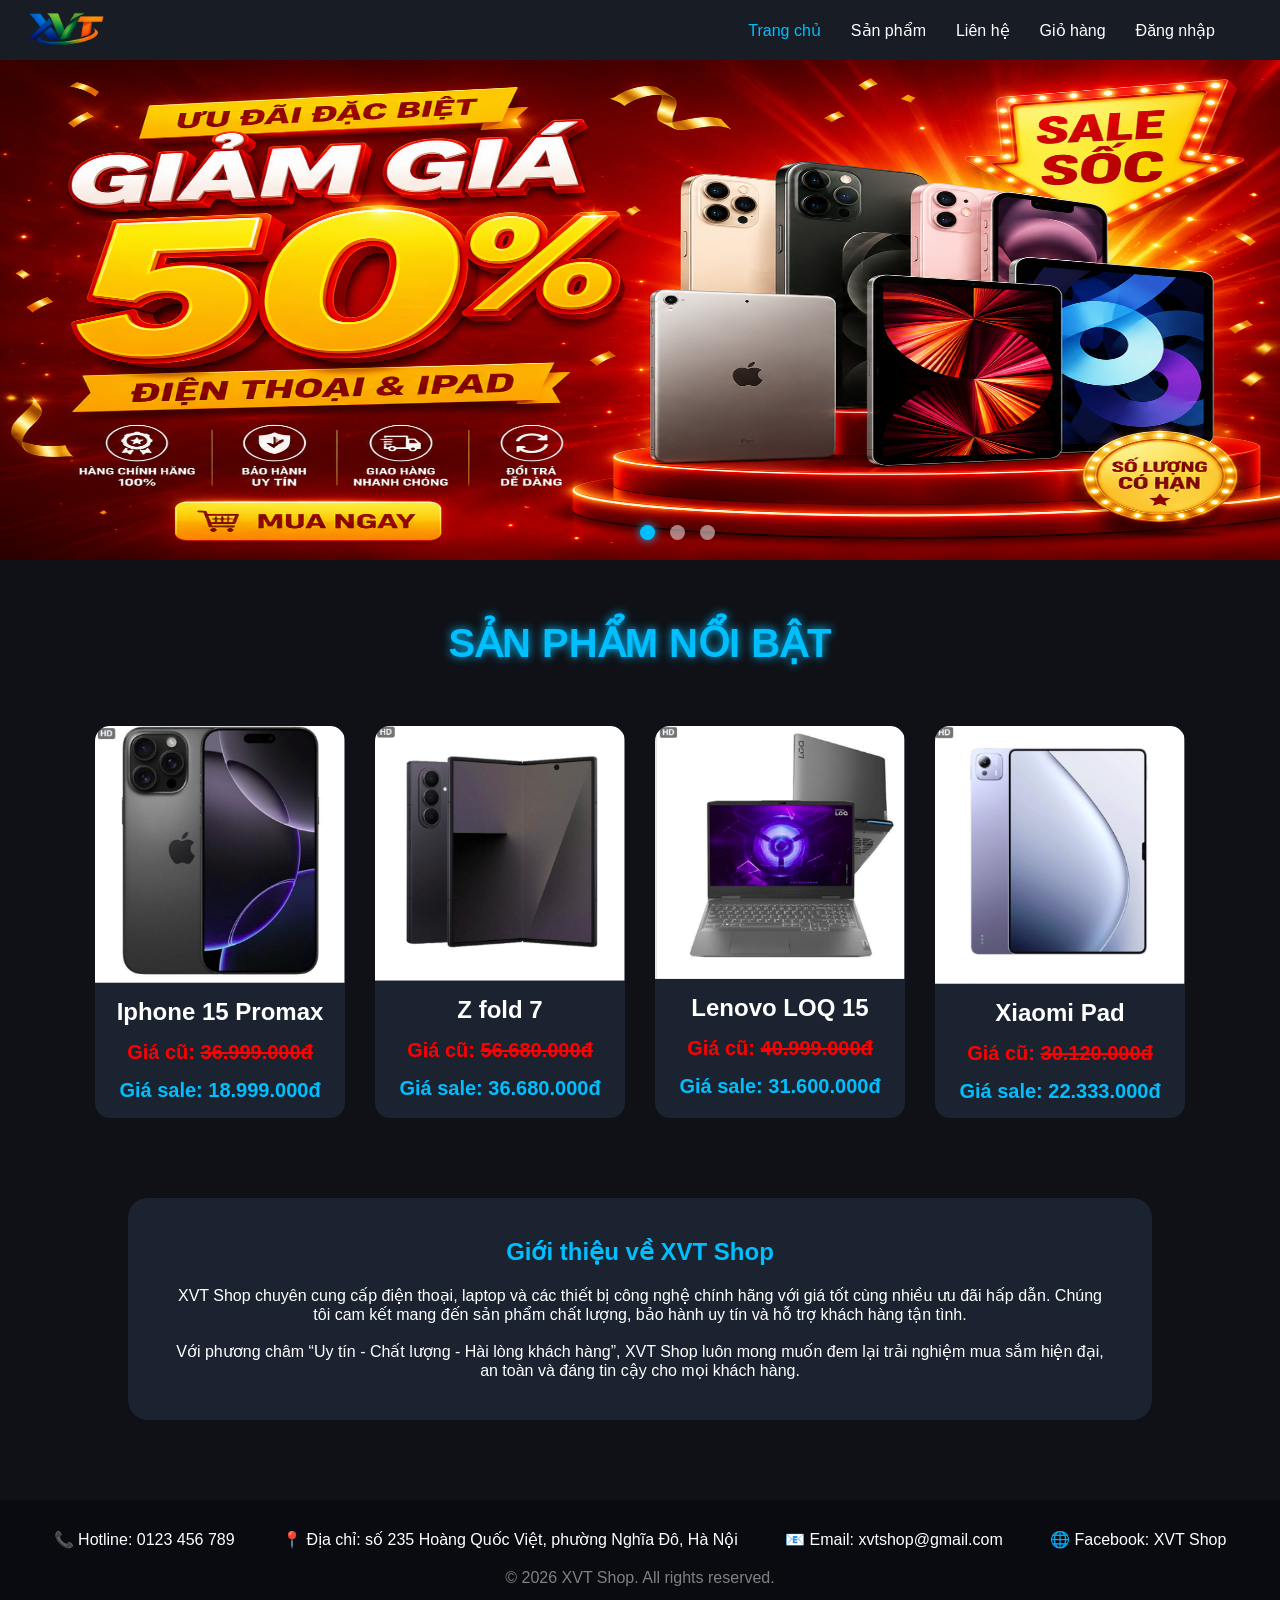
<file: index.html>
<html>
<head>
    <meta name="viewport" content="width=device-width, initial-scale=1.0">
    <title>XVT Shop</title>
    <link rel="icon" type="image/png" href="../images/logo.png">
    <link rel="stylesheet" href="../css/style.css">
</head>
<body>
    <header>
        <div class="navbar">
            <div class="logo">
                <img src="../images/logo.png">
        </div>
            <div class="menu">
                <a href="index.html" class="active">Trang chủ</a>
                <a href="products.html">Sản phẩm</a>
                <a href="contact.html">Liên hệ</a>
                <a href="cart.html">Giỏ hàng</a>
                <a href="login.html">Đăng nhập</a>
            </div>
        </div>
    </header>
    <section>
        <div class="banner">
            <div class="slide active">
                <img src="../images/banner1.png">
            </div>
            <div class="slide">
                <img src="../images/banner2.png">
            </div>
            <div class="slide">
                <img src="../images/banner3.png">
            </div>
            <div class="dots">
                <div class="dot active"></div>
                <div class="dot"></div>
                <div class="dot"></div>
            </div>
        </div>
    </section>
    <section>
        <h1 class="title">SẢN PHẨM NỔI BẬT</h1>
        <div class="products">
            <div class="product">
                <img src="../images/iphone1.png">
                <h2>Iphone 15 Promax </h2>
                <p class="p1">Giá cũ: <del>36.999.000đ</del></p>
                <p>Giá sale: 18.999.000đ</p>
            </div>
            <div class="product">
                <img src="../images/samsung3.png">
                <h2>Z fold 7</h2>
                <p class="p1">Giá cũ: <del>56.680.000đ</del></p>
                <p>Giá sale: 36.680.000đ</p>
            </div>
            <div class="product">
                <img src="../images/LenovoLOQ.png">
                <h2>Lenovo LOQ 15</h2>
                <p class="p1">Giá cũ: <del>40.999.000đ</del></p>
                <p>Giá sale: 31.600.000đ</p>
            </div>
            <div class="product">
                <img src="../images/XiaomiPad.png">
                <h2>Xiaomi Pad</h2>
                <p class="p1">Giá cũ: <del>30.120.000đ</del></p>
                <p>Giá sale: 22.333.000đ</p>
            </div>
        </div>
    </section>
    <section>
        <div class="about">
            <h2>Giới thiệu về XVT Shop</h2>
            <p>
                XVT Shop chuyên cung cấp điện thoại, laptop và các thiết bị công nghệ chính hãng
                với giá tốt cùng nhiều ưu đãi hấp dẫn.
                Chúng tôi cam kết mang đến sản phẩm chất lượng,
                bảo hành uy tín và hỗ trợ khách hàng tận tình.
            </p>
            <br>
            <p>
                Với phương châm “Uy tín - Chất lượng - Hài lòng khách hàng”,
                XVT Shop luôn mong muốn đem lại trải nghiệm mua sắm hiện đại,
                an toàn và đáng tin cậy cho mọi khách hàng.
            </p>
        </div>
    </section>
<footer>
        <div class="footer-box">
            <p>📞 Hotline: 0123 456 789</p>
            <p>📍 Địa chỉ: số 235 Hoàng Quốc Việt, phường Nghĩa Đô, Hà Nội</p>
            <p>📧 Email: xvtshop@gmail.com</p>
            <p>🌐 Facebook: XVT Shop</p>
        </div>
        <p class="gioithieu">© 2026 XVT Shop. All rights reserved.</p>
</footer>
    <script src="../js/main.js"></script>
</body>
</html>
</file>
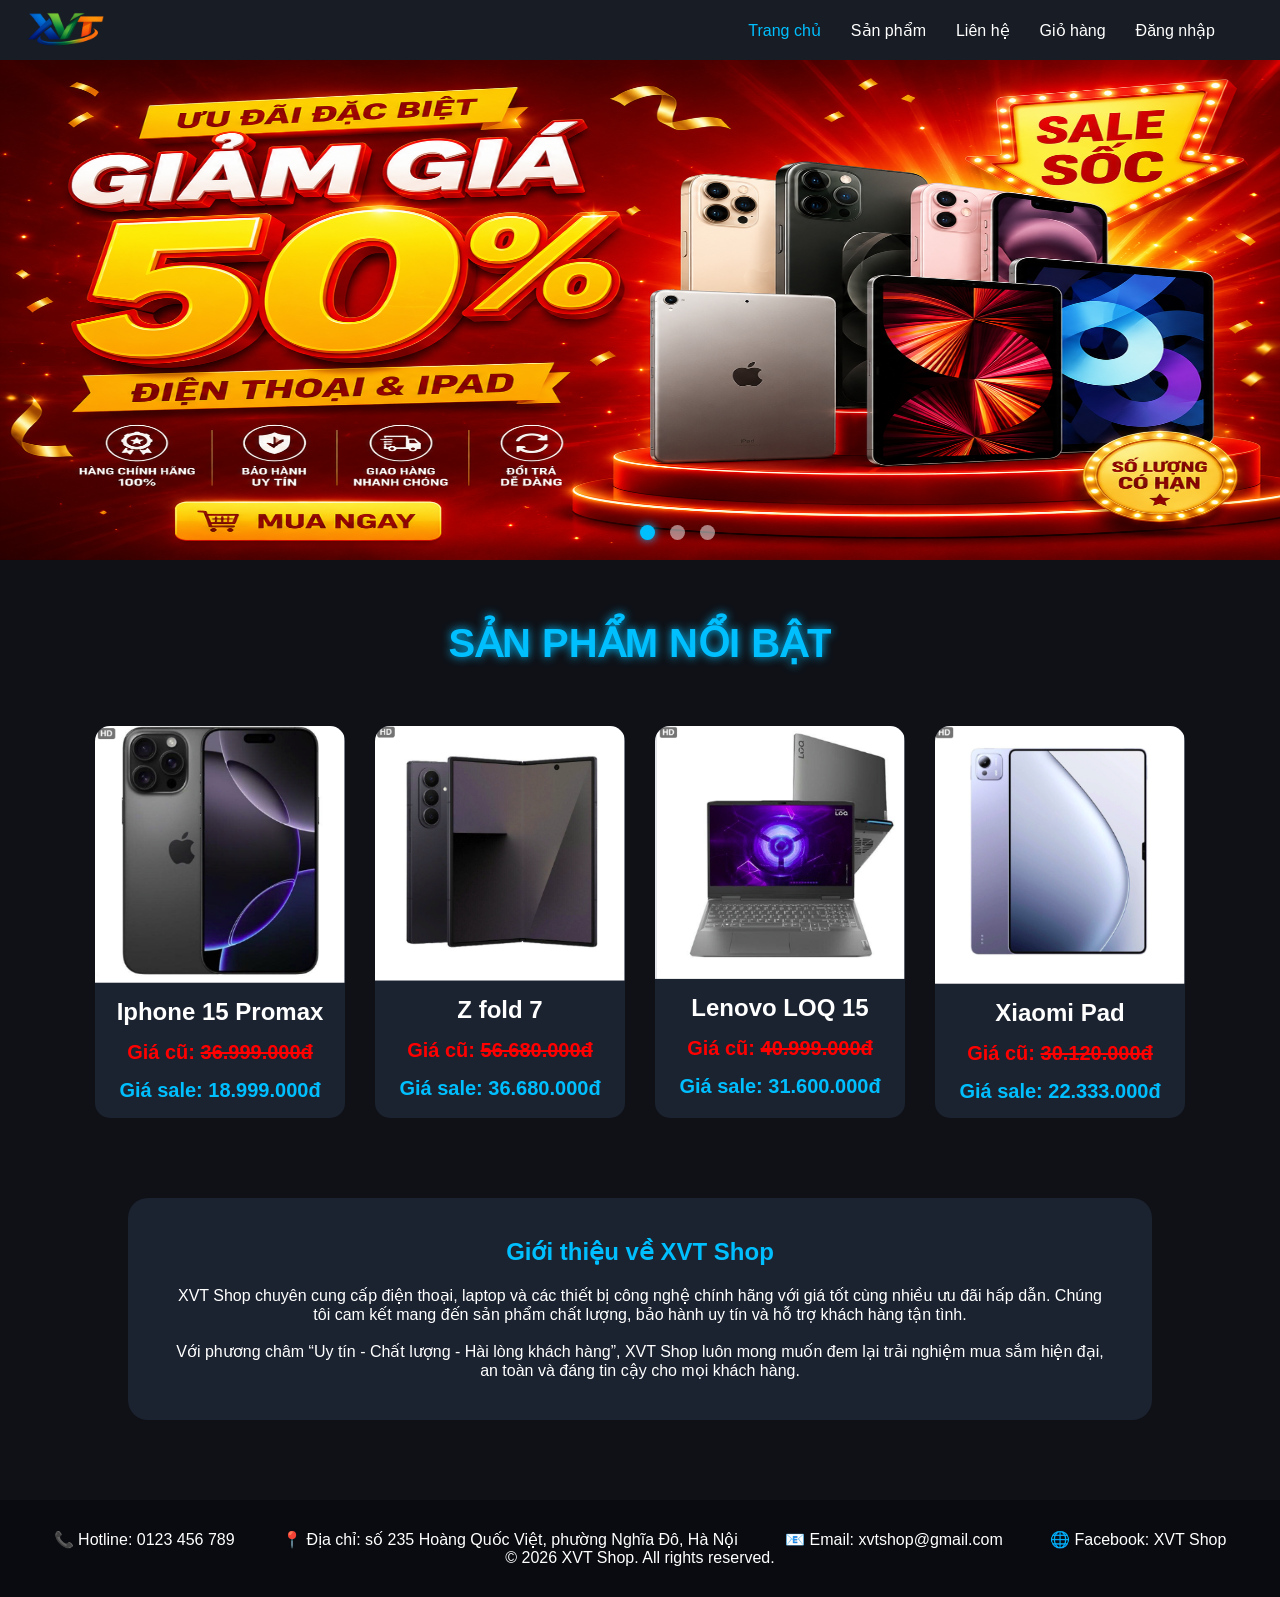
<file: html/index.html>
<html>
<head>
    <meta name="viewport" content="width=device-width, initial-scale=1.0">
    <title>XVT Shop</title>
    <link rel="stylesheet" href="../css/style.css">
</head>

<body>
    <header>
        <div class="navbar">
            <div class="logo">
                <img src="../images/logo.png">
        </div>

            <div class="menu">
                <a href="index.html" class="active">Trang chủ</a>
                <a href="products.html">Sản phẩm</a>
                <a href="contact.html">Liên hệ</a>
                <a href="cart.html">Giỏ hàng</a>
                <a href="login.html">Đăng nhập</a>
            </div>
        </div>
    </header>

    <section>
        <div class="banner">
            <div class="slide active">
                <img src="../images/banner1.png">
            </div>
            <div class="slide">
                <img src="../images/banner2.png">
            </div>
            <div class="slide">
                <img src="../images/banner3.png">
            </div>
            <div class="dots">
                <div class="dot active"></div>
                <div class="dot"></div>
                <div class="dot"></div>
            </div>
        </div>
    </section>

    <section>
        <h1 class="title">SẢN PHẨM NỔI BẬT</h1>
        <div class="products">

            <div class="product">
                <img src="../images/iphone1.png">
                <h2>Iphone 15 Promax </h2>
                <p class="p1">Giá cũ: <del>36.999.000đ</del></p>
                <p>Giá sale: 18.999.000đ</p>
            </div>

            <div class="product">
                <img src="../images/samsung3.png">
                <h2>Z fold 7</h2>
                <p class="p1">Giá cũ: <del>56.680.000đ</del></p>
                <p>Giá sale: 36.680.000đ</p>

            </div>

            <div class="product">
                <img src="../images/LenovoLOQ.png">
                <h2>Lenovo LOQ 15</h2>
                <p class="p1">Giá cũ: <del>40.999.000đ</del></p>
                <p>Giá sale: 31.600.000đ</p>
            </div>

            <div class="product">
                <img src="../images/XiaomiPad.png">
                <h2>Xiaomi Pad</h2>
                <p class="p1">Giá cũ: <del>30.120.000đ</del></p>
                <p>Giá sale: 22.333.000đ</p>
            </div>

        </div>

    </section>

    <section>
        <div class="about">
            <h2>Giới thiệu về XVT Shop</h2>
            <p>
                XVT Shop chuyên cung cấp điện thoại, laptop và các thiết bị công nghệ chính hãng
                với giá tốt cùng nhiều ưu đãi hấp dẫn.
                Chúng tôi cam kết mang đến sản phẩm chất lượng,
                bảo hành uy tín và hỗ trợ khách hàng tận tình.
            </p>
            <br>
            <p>
                Với phương châm “Uy tín - Chất lượng - Hài lòng khách hàng”,
                XVT Shop luôn mong muốn đem lại trải nghiệm mua sắm hiện đại,
                an toàn và đáng tin cậy cho mọi khách hàng.
            </p>
        </div>
    </section>

<footer>
        <div class="footer-box">
            <p>📞 Hotline: 0123 456 789</p>
            <p>📍 Địa chỉ: số 235 Hoàng Quốc Việt, phường Nghĩa Đô, Hà Nội</p>
            <p>📧 Email: xvtshop@gmail.com</p>
            <p>🌐 Facebook: XVT Shop</p>
        </div>
        <p class="copyright">© 2026 XVT Shop. All rights reserved.</p>
</footer>
    </footer>
    <script src="../js/main.js"></script>
</body>
</html>
</file>
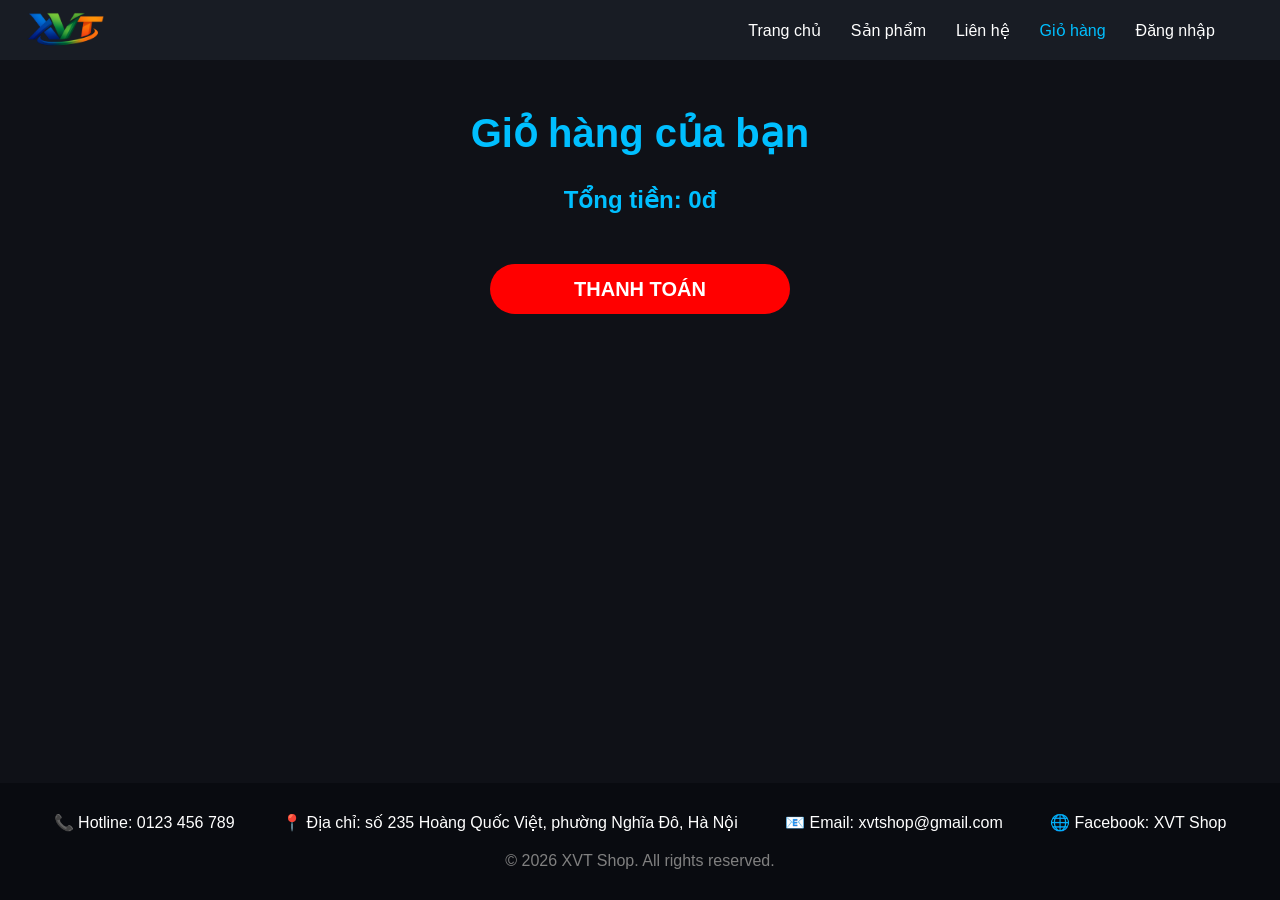
<file: cart.html>
<html>
<head>
    <meta name="viewport" content="width=device-width, initial-scale=1.0">
    <title>XVT Shop</title>
    <link rel="stylesheet" href="../css/cart.css">
</head>
<body>
    <header>
        <div class="navbar">
            <div class="logo">
                <img src="../images/logo.png" alt="XVT Shop Logo">
            </div>
            <div class="menu">
                <a href="index.html">Trang chủ</a>
                <a href="products.html">Sản phẩm</a>
                <a href="contact.html">Liên hệ</a>
                <a href="cart.html" class="active">Giỏ hàng</a>
                <a href="login.html">Đăng nhập</a>
            </div>
        </div>
    </header>
    <section class="cart-section">
        <h1>Giỏ hàng của bạn</h1>
        <h2 id="total-price">Tổng tiền: 0đ</h2>
        <button class="nut" id="checkoutBtn">THANH TOÁN</button>
    </section>
    <footer>
        <div class="footer-box">
            <p>📞 Hotline: 0123 456 789</p>
            <p>📍 Địa chỉ: số 235 Hoàng Quốc Việt, phường Nghĩa Đô, Hà Nội</p>
            <p>📧 Email: xvtshop@gmail.com</p>
            <p>🌐 Facebook: XVT Shop</p>
        </div>
        <p class="gioithieu">© 2026 XVT Shop. All rights reserved.</p>
    </footer>
    <script src="../js/cart.js"></script>
</body>
</html>
</file>
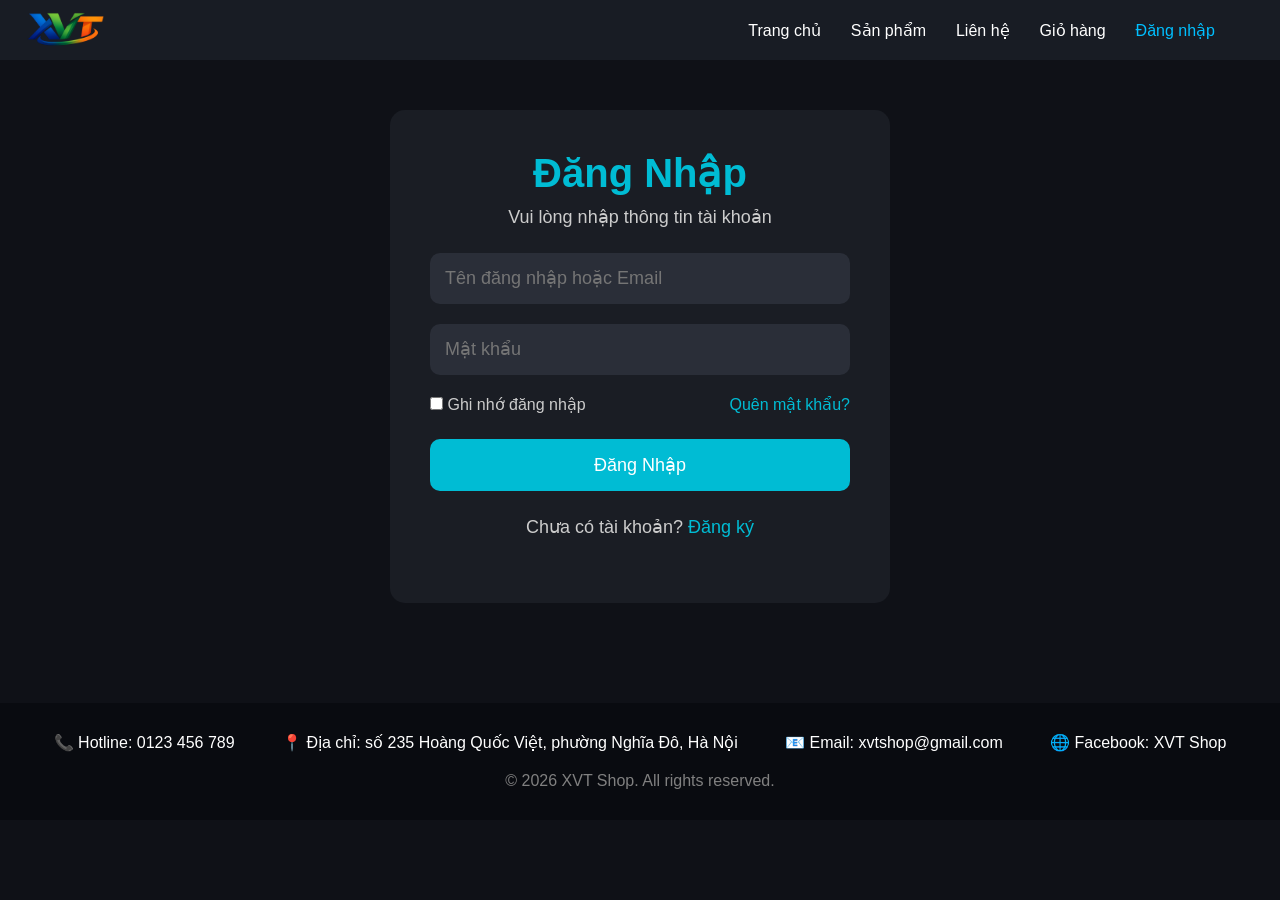
<file: login.html>
<html>
<head>
    <meta name="viewport" content="width=device-width, initial-scale=1.0">
    <title>Đăng Nhập</title>
    <link rel="stylesheet" href="../css/login.css">
</head>
<body>
    <header>
        <div class="navbar">
            <div class="logo">
                <img src="../images/logo.png" alt="XVT Shop Logo">
            </div>
            <div class="menu">
                <a href="index.html">Trang chủ</a>
                <a href="products.html">Sản phẩm</a>
                <a href="contact.html">Liên hệ</a>
                <a href="cart.html">Giỏ hàng</a>
                <a href="login.html" class="active">Đăng nhập</a>
            </div>
        </div>
    </header>
    <main>
        <section class="login">
            <h1>Đăng Nhập</h1>
            <p>Vui lòng nhập thông tin tài khoản</p>
            <form class="login-form" id="loginForm">
                <div class="input-box">
                    <input type="text" id="username" placeholder="Tên đăng nhập hoặc Email" required>
                </div>
                <div class="input-box">
                    <input type="password" id="password" placeholder="Mật khẩu" required>
                </div>
                <div class="options">
                    <label>
                        <input type="checkbox"> Ghi nhớ đăng nhập
                    </label>
                    <a href="#">Quên mật khẩu?</a>
                </div>
                <button type="submit">Đăng Nhập</button>
                <p class="register-link">
                    Chưa có tài khoản? <a href="register.html">Đăng ký</a>
                </p>
            </form>
        </section>
    </main>
    <footer>
        <div class="footer-box">
            <p>📞 Hotline: 0123 456 789</p>
            <p>📍 Địa chỉ: số 235 Hoàng Quốc Việt, phường Nghĩa Đô, Hà Nội</p>
            <p>📧 Email: xvtshop@gmail.com</p>
            <p>🌐 Facebook: XVT Shop</p>
        </div>
        <p class="gioithieu">© 2026 XVT Shop. All rights reserved.</p>
    </footer>
    <script src="../js/login.js"></script>

</body>
</html>
</file>
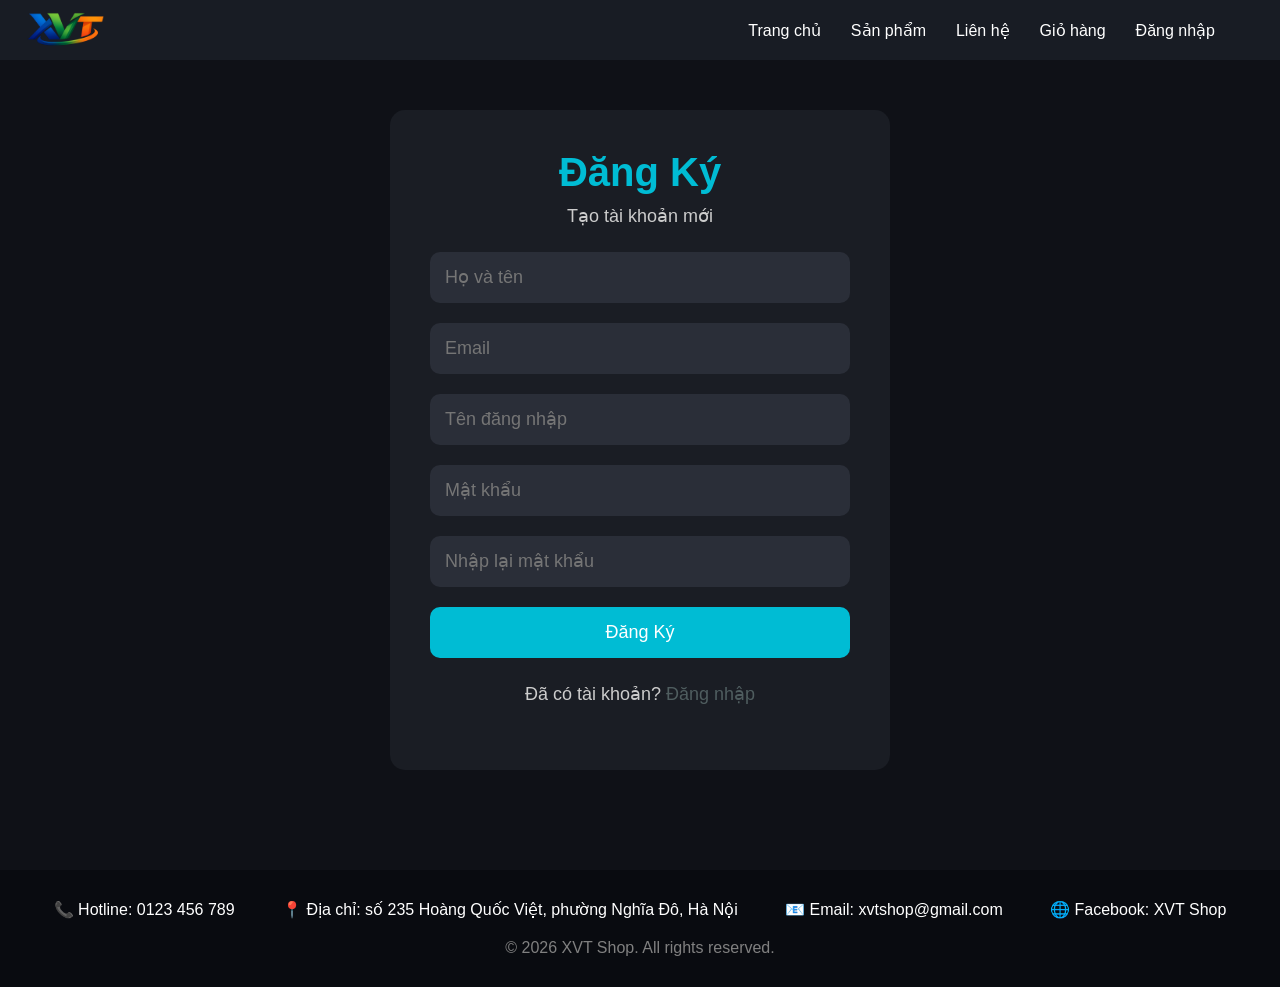
<file: register.html>
<html>
<head>
    <meta name="viewport" content="width=device-width, initial-scale=1.0">
    <title>XVT Shop - Đăng Ký</title>
    <link rel="stylesheet" href="../css/register.css">
</head>
<body>
    <header>
        <div class="navbar">
            <div class="logo">
                <img src="../images/logo.png" alt="XVT Shop Logo">
            </div>
            <div class="menu">
                <a href="index.html">Trang chủ</a>
                <a href="products.html">Sản phẩm</a>
                <a href="contact.html">Liên hệ</a>
                <a href="cart.html">Giỏ hàng</a>
                <a href="login.html">Đăng nhập</a>
            </div>
        </div>
    </header>
    <main>
        <section class="register">
            <h1>Đăng Ký</h1>
            <p>Tạo tài khoản mới</p>
            <form class="register-form" id="registerForm">
                <div class="input-box">
                    <input type="text" id="fullname" placeholder="Họ và tên" required>
                </div>
                <div class="input-box">
                    <input type="email" id="email" placeholder="Email" required>
                </div>
                <div class="input-box">
                    <input type="text" id="username" placeholder="Tên đăng nhập" required>
                </div>
                <div class="input-box">
                    <input type="password" id="password" placeholder="Mật khẩu" required>
                </div>
                <div class="input-box">
                    <input type="password" id="confirmPassword" placeholder="Nhập lại mật khẩu" required>
                </div>
                <button type="submit">Đăng Ký</button>
                <p class="login-link">
                    Đã có tài khoản? <a href="login.html">Đăng nhập</a>
                </p>
            </form>
        </section>
    </main>
    <footer>
        <div class="footer-box">
            <p>📞 Hotline: 0123 456 789</p>
            <p>📍 Địa chỉ: số 235 Hoàng Quốc Việt, phường Nghĩa Đô, Hà Nội</p>
            <p>📧 Email: xvtshop@gmail.com</p>
            <p>🌐 Facebook: XVT Shop</p>
        </div>
        <p class="gioithieu">© 2026 XVT Shop. All rights reserved.</p>
    </footer>
    <script src="../js/register.js"></script>
</body>
</html>
</file>
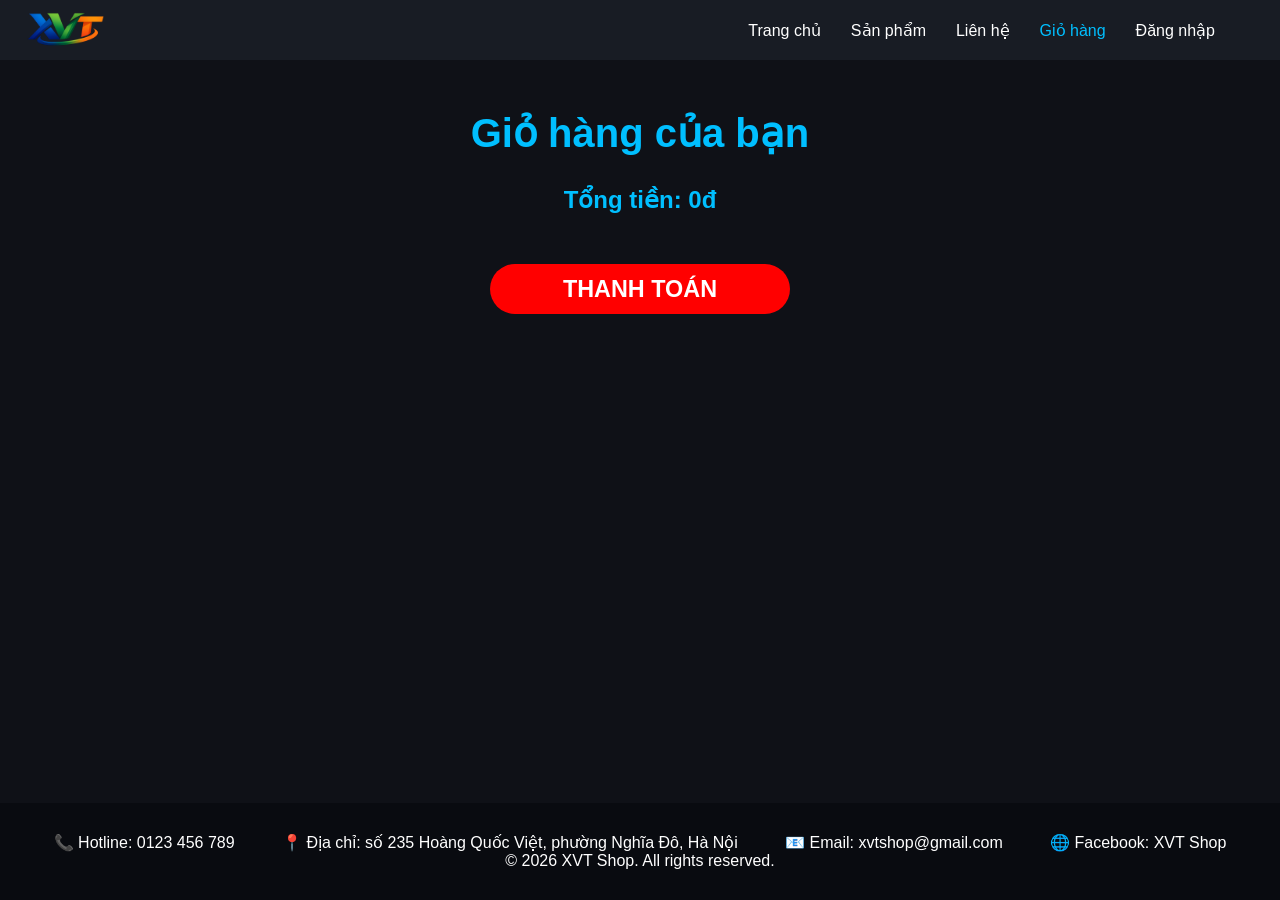
<file: html/cart.html>
<html>
<head>
    <meta name="viewport" content="width=device-width, initial-scale=1.0">
    <title>XVT Shop</title>
    <link rel="stylesheet" href="../css/cart.css">
</head>
<body>

    <header>
        <div class="navbar">
            <div class="logo">
                <img src="../images/logo.png" alt="XVT Shop Logo">
            </div>

            <div class="menu">
                <a href="index.html">Trang chủ</a>
                <a href="products.html">Sản phẩm</a>
                <a href="contact.html">Liên hệ</a>
                <a href="cart.html" class="active">Giỏ hàng</a>
                <a href="login.html">Đăng nhập</a>
            </div>
        </div>
    </header>

    <section class="cart-section">
        <h1>Giỏ hàng của bạn</h1>

        <div id="cart-list" class="cart-list"></div>

        <h2 id="total-price">Tổng tiền: 0đ</h2>
        <button class="nut" id="checkoutBtn"><b><h3>THANH TOÁN</h3></b></button>
    </section>

    <footer>
        <div class="footer-box">
            <p>📞 Hotline: 0123 456 789</p>
            <p>📍 Địa chỉ: số 235 Hoàng Quốc Việt, phường Nghĩa Đô, Hà Nội</p>
            <p>📧 Email: xvtshop@gmail.com</p>
            <p>🌐 Facebook: XVT Shop</p>
        </div>
        <p class="copyright">© 2026 XVT Shop. All rights reserved.</p>
    </footer>

    <script src="../js/cart.js"></script>

</body>
</html>
</file>
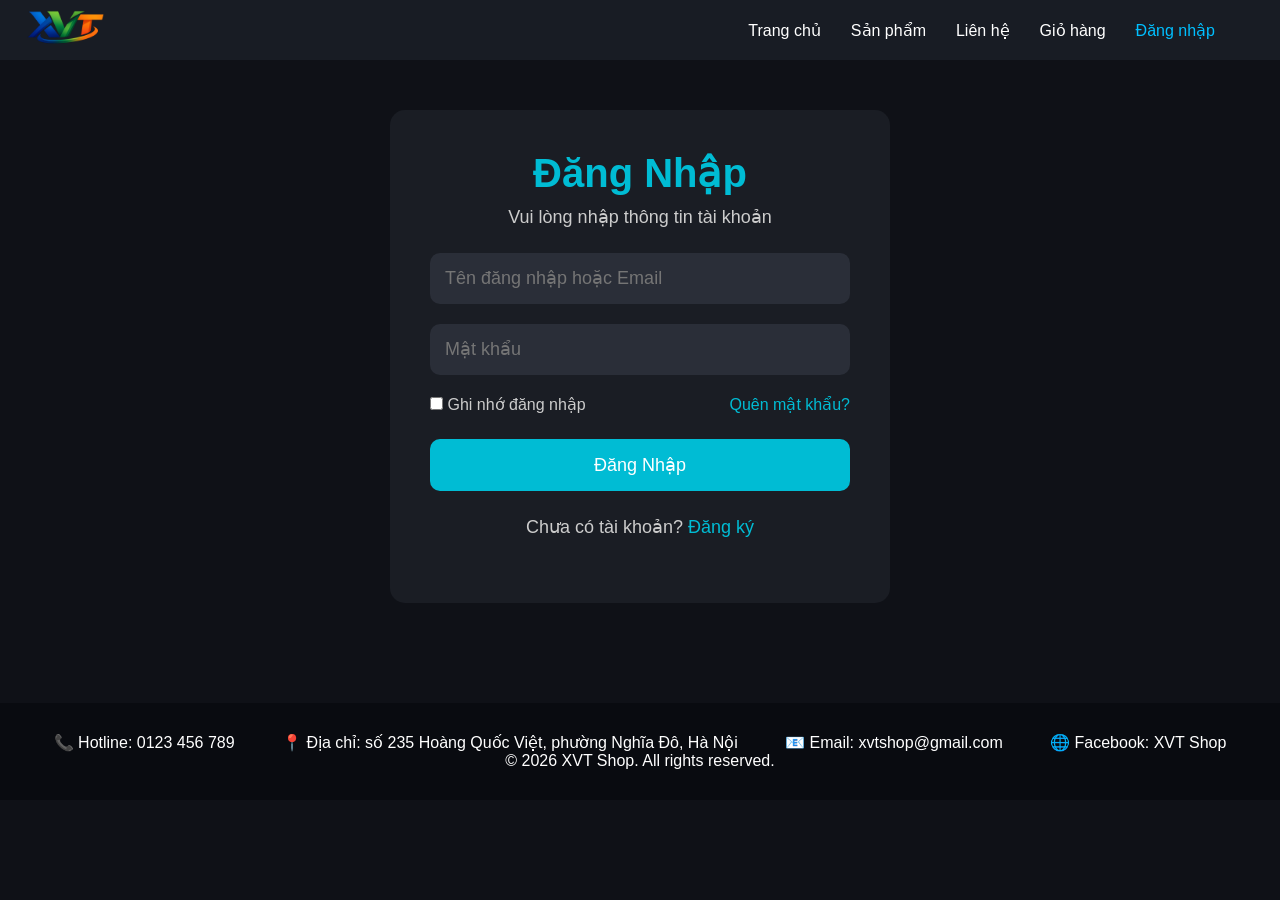
<file: html/login.html>
<!DOCTYPE html>
<html lang="vi">
<head>
    <meta charset="UTF-8">
    <meta name="viewport" content="width=device-width, initial-scale=1.0">
    <title>Đăng Nhập</title>
    <link rel="stylesheet" href="../css/login.css">
</head>
<body>

    <header>
        <div class="navbar">
            <div class="logo">
                <img src="../images/logo.png" alt="XVT Shop Logo">
            </div>

            <div class="menu">
                <a href="index.html">Trang chủ</a>
                <a href="products.html">Sản phẩm</a>
                <a href="contact.html">Liên hệ</a>
                <a href="cart.html">Giỏ hàng</a>
                <a href="login.html" class="active">Đăng nhập</a>
            </div>
        </div>
    </header>

    <main>
        <section class="login">
            <h1>Đăng Nhập</h1>
            <p>Vui lòng nhập thông tin tài khoản</p>

            <form class="login-form" id="loginForm">
                <div class="input-box">
                    <input type="text" id="username" placeholder="Tên đăng nhập hoặc Email" required>
                </div>

                <div class="input-box">
                    <input type="password" id="password" placeholder="Mật khẩu" required>
                </div>

                <div class="options">
                    <label>
                        <input type="checkbox"> Ghi nhớ đăng nhập
                    </label>
                    <a href="#">Quên mật khẩu?</a>
                </div>

                <button type="submit">Đăng Nhập</button>

                <p class="register-link">
                    Chưa có tài khoản? <a href="register.html">Đăng ký</a>
                </p>
            </form>
        </section>
    </main>

    <footer>
        <div class="footer-box">
            <p>📞 Hotline: 0123 456 789</p>
            <p>📍 Địa chỉ: số 235 Hoàng Quốc Việt, phường Nghĩa Đô, Hà Nội</p>
            <p>📧 Email: xvtshop@gmail.com</p>
            <p>🌐 Facebook: XVT Shop</p>
        </div>
        <p class="copyright">© 2026 XVT Shop. All rights reserved.</p>
    </footer>
    <script src="../js/login.js"></script>

</body>
</html>
</file>
<file: css/style.css>
*{
    margin: 0;
    padding: 0;
    box-sizing: border-box;
    font-family: Arial;
}

body{
    background: #0f1117;
    color: white;
}

header{
    width: 100%;
    background: #090b10;
}

.navbar{
    height: 60px;
    width: 100%;
    background: #181c24;
    display: flex;
    justify-content: space-between;
    align-items: center;
    padding: 15px;
}

.logo img{
    width: 100px;
}

.menu{
    display: flex;
    gap: 30px;
    padding-right: 50px;
}

.menu a{
    text-decoration: none;
    color: white;
    transition: 0.3s;
}

.menu a:hover,
.menu a.active{
    color: #00bfff;
}

.banner{
    width: 100%;
    height: 500px;
    position: relative;
    overflow: hidden;
}

.slide{
    width: 100%;
    height: 100%;
    position: absolute;
    top: 0;
    left: 0;
    opacity: 0;
    
}

.slide.active{
    opacity: 1;
    z-index: 1;
}

.slide img{
    width: 100%;
    height: 100%;
}

.dots{
    position: absolute;
    bottom: 20px;
    left: 50%;
    display: flex;
    gap: 15px;
    z-index: 100;
}

.dot{
    width: 15px;
    height: 15px;
    border-radius: 50%;
    background: white;
    cursor: pointer;
    opacity: 0.5;
    transition: 0.3s;
}

.dot.active{
    opacity: 1;
    background: #00bfff;
    box-shadow: 0 0 10px #00bfff;
}

.title{
    text-align: center;
    margin: 60px 0;
    font-size: 40px;
    color: #00bfff;
    text-shadow: 0 0 10px #00bfff;
}

.products{
    width: 90%;
    margin: auto;
    display: flex;
    justify-content: center;
    gap: 30px;
    margin-bottom: 80px;
    flex-wrap: wrap;
}

.product{
    width: 250px;
    background: #1b2230;
    border-radius: 15px;
    overflow: hidden;
    text-align: left;
    transition: 0.4s;
    cursor: pointer;
}

.product img{
    width: 100%;
    height: auto;
    object-fit: cover;
}

.product h2{
    margin-top: 15px;
    text-align: center;
}

.product p{
    text-align: center;
    margin: 15px 0;
    color: #00bfff;
    font-size: 20px;
    font-weight: bold;
}

.product .p1{
    color: red;
}

.products .product:hover{
    opacity: 1;
    transform: scale(1.08);
    box-shadow: 0 0 25px #00bfff;
}
.about{
    width: 80%;
    margin: auto;
    background: #1b2230;
    padding: 40px;
    border-radius: 20px;
    text-align: center;
    margin-bottom: 80px;
}

.about h2{
    margin-bottom: 20px;
    color: #00bfff;
}

.about p{
    color:white;
}

footer {
    margin-top: 50px;
    background: #090b10;
    padding: 30px;
    text-align: center;
}

.footer-box {
    display: flex;
    justify-content: space-around;
}

.gioithieu {
    color: gray;
    font-size: 16px;
    margin-top: 20px;
}

@media (max-width: 992px) {
    .navbar {
        flex-direction: column;
        height: auto;
    }

    .menu {
        margin-top: 15px;
    }
}
</file>
<file: css/cart.css>
* {
    margin: 0;
    padding: 0; 
    box-sizing: border-box;
    font-family: Arial;
}
body {
    background: #0f1117;
    color: white;
    min-height: 100vh;
    display: flex;
    flex-direction: column;
}
header {
    background: #090b10;
}
.navbar{
    height: 60px;
    width: 100%;
    background: #181c24;
    display: flex;
    justify-content: space-between;
    align-items: center;
    padding: 15px;
}
.logo img{
    width: 100px;
}
.menu{
    display: flex;
    gap: 30px;
    padding-right: 50px;
}
.menu a{
    text-decoration: none;
    color: white;
    transition: 0.3s;
}
.menu a:hover,
.menu a.active{
    color: #00bfff;
}
.cart-section {
    padding: 50px;
    text-align: center;
}
.cart-section h1 {
    margin-bottom: 30px;
    font-size: 40px;
    color: #00bfff;
}

#total-price {
    margin-top: 30px;
    color: #00bfff;
}
.nut{
    background-color: red;
    border-radius: 25px;
    color: white;
    width: 300px;
    height: 50px;
    margin-top: 50px;
    border: none;
    cursor: pointer;
    font-size: 20px;
    font-weight: bold;
}
footer {
    margin-top: auto;
    background: #090b10;
    padding: 30px;
    text-align: center;
}
.footer-box {
    display: flex;
    justify-content: space-around;

}
.gioithieu {
    color: gray;
    font-size: 16px;
    margin-top: 20px;
}
@media (max-width: 992px) {
    .navbar {
        flex-direction: column;
        height: auto;
    }

    .menu {
        margin-top: 15px;
    }
}
</file>
<file: css/login.css>
*{
    margin: 0;
    padding: 0;
    box-sizing: border-box;
    font-family: Arial;
}

body{
    background: #0f1117;
    color: white;
}

header{
    width: 100%;
    background: #090b10;
}
.navbar{
    height: 60px;
    width: 100%;
    background: #181c24;
    display: flex;
    justify-content: space-between;
    align-items: center;
    padding: 15px;
}

.logo img{
    width: 100px;
}

.menu{
    display: flex;
    gap: 30px;
    padding-right: 50px;
}

.menu a{
    text-decoration: none;
    color: white;
    transition: 0.3s;
}

.menu a:hover,
.menu a.active{
    color: #00bfff;
}


main{
    display: flex;
    justify-content: center;
    align-items: center;
    padding: 50px 20px;
}

.login{
    width: 100%;
    max-width: 500px;
    background: #1a1d24;
    padding: 40px;
    border-radius: 15px;
}

.login h1{
    text-align: center;
    margin-bottom: 10px;
    font-size: 40px;
    color: #00bcd4;
}

.login p{
    text-align: center;
    margin-bottom: 25px;
    color: #ccc;
    font-size: 18px;
}

.login-form .input-box{
    margin-bottom: 20px;
}

.login-form input[type="text"],
.login-form input[type="password"]{
    width: 100%;
    padding: 15px;
    border: none;
    outline: none;
    border-radius: 10px;
    background: #2a2e38;
    color: white;
    font-size: 18px;
}

.options{
    display: flex;
    justify-content: space-between;
    align-items: center;
    margin-bottom: 25px;
    font-size: 16px;
}

.options label{
    color: #ccc;
}

.options a{
    color: #00bcd4;
    text-decoration: none;
}

.options a:hover{
    text-decoration: underline;
}

.login-form button{
    width: 100%;
    padding: 15px;
    border: none;
    border-radius: 10px;
    background: #00bcd4;
    color: white;
    font-size: 18px;
    cursor: pointer;
    transition: 0.3s;
}

.login-form button:hover{
    background: #0097a7;
}

.register-link{
    margin-top: 25px;
    text-align: center;
    color: #ccc;
}

.register-link a{
    color: #00bcd4;
    text-decoration: none;
}

.register-link a:hover{
    text-decoration: underline;
}

footer {
    margin-top: 50px;
    background: #090b10;
    padding: 30px;
    text-align: center;
}

.footer-box {
    display: flex;
    justify-content: space-around;
}

.gioithieu {
    color: gray;
    font-size: 16px;
    margin-top: 20px;
}

@media (max-width: 992px) {
    .navbar {
        flex-direction: column;
        height: auto;
    }

    .menu {
        margin-top: 15px;
    }
}
</file>
<file: css/register.css>
*{
    margin: 0;
    padding: 0;
    box-sizing: border-box;
    font-family: Arial;
}

body{
    background: #0f1117;
    color: white;
}

header{
    width: 100%;
    background: #090b10;
}

.navbar{
    height: 60px;
    width: 100%;
    background: #181c24;
    display: flex;
    justify-content: space-between;
    align-items: center;
    padding: 15px;
}

.logo img{
    width: 100px;
}

.menu{
    display: flex;
    gap: 30px;
    padding-right: 50px;
}

.menu a{
    text-decoration: none;
    color: white;
    transition: 0.3s;
}

.menu a:hover,
.menu a.active{
    color: #00bfff;
}

main{
    display: flex;
    justify-content: center;
    align-items: center;
    padding: 50px 20px;
}

.register{
    width: 100%;
    max-width: 500px;
    background: #1a1d24;
    padding: 40px;
    border-radius: 15px;
}

.register h1{
    text-align: center;
    margin-bottom: 10px;
    font-size: 40px;
    color: #00bcd4;
}

.register p{
    text-align: center;
    margin-bottom: 25px;
    color: #ccc;
    font-size: 18px;
}

.register-form .input-box{
    margin-bottom: 20px;
}

.register-form input[type="text"],
.register-form input[type="email"],
.register-form input[type="password"]{
    width: 100%;
    padding: 15px;
    border: none;
    outline: none;
    border-radius: 10px;
    background: #2a2e38;
    color: white;
    font-size: 18px;
}

.register-form button{
    width: 100%;
    padding: 15px;
    border: none;
    border-radius: 10px;
    background: #00bcd4;
    color: white;
    font-size: 18px;
    cursor: pointer;
    transition: 0.3s;
}

.register-form button:hover{
    background: #0097a7;
}

.login-link{
    margin-top: 25px;
    text-align: center;
    color: #ccc;
}

.login-link a{
    color: #4f5d5f;
    text-decoration: none;
}

.login-link a:hover{
    text-decoration: underline;
    color: #00bfff;
}

footer{
    margin-top: 50px;
    background: #090b10;
    padding: 30px;
    text-align: center;
}

.footer-box{
    display: flex;
    justify-content: space-around;
}

.gioithieu{
    color: gray;
    font-size: 16px;
    margin-top: 20px;
}

@media (max-width: 992px) {
    .navbar {
        flex-direction: column;
        height: auto;
    }

    .menu {
        margin-top: 15px;
    }
}
</file>
